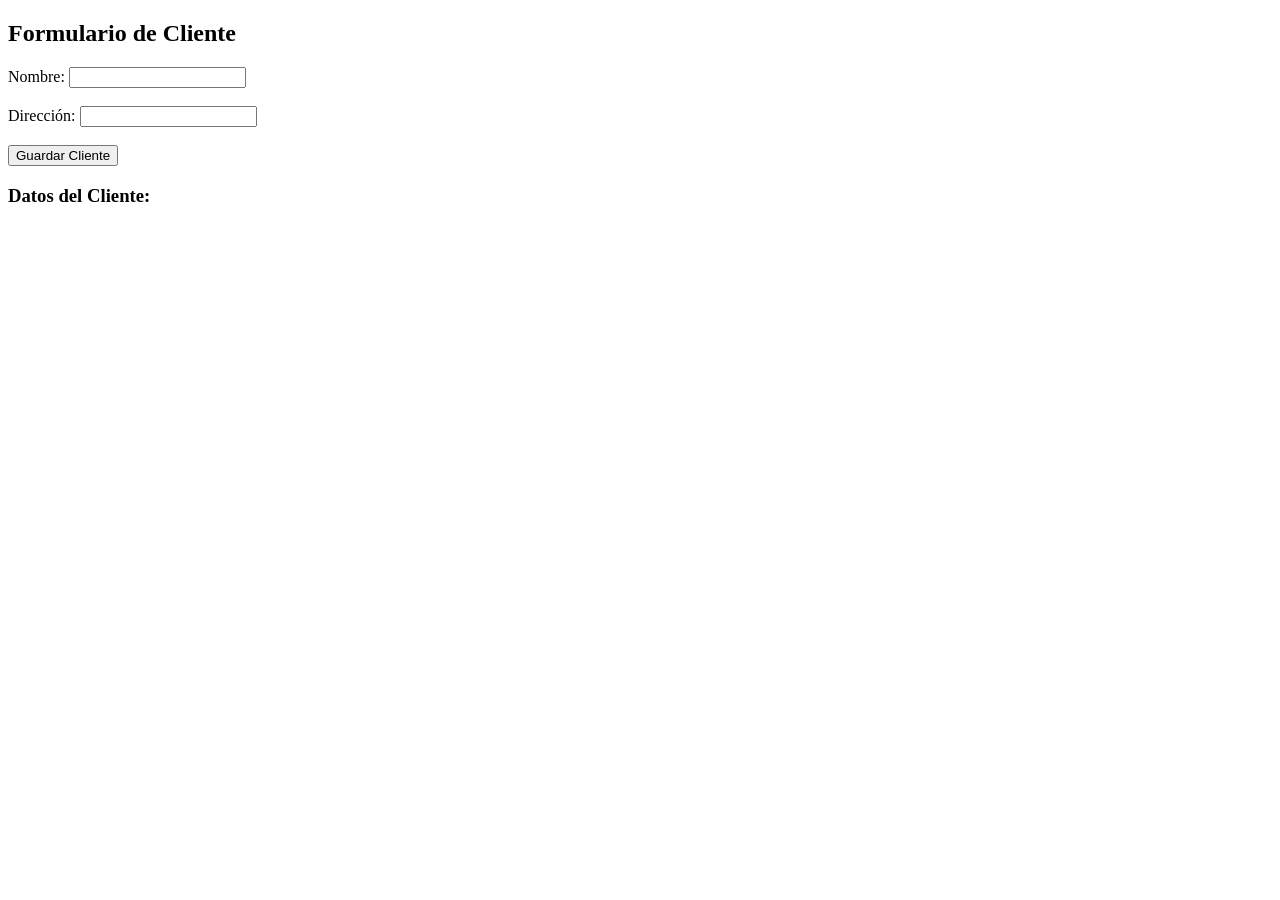
<file: Fundamentos de XML, JavaScript, JSON y SQL/ejercicios/ejercicio_17/index.html>
<!DOCTYPE html>
<html lang="es">
<head>
  <meta charset="UTF-8">
  <title>Ejercicio 17</title>
</head>
<body>
  <h2>Formulario de Cliente</h2>
  <form id="clienteForm">
    <label for="nombre">Nombre:</label>
    <input type="text" id="nombre" required><br><br>

    <label for="direccion">Dirección:</label>
    <input type="text" id="direccion" required><br><br>

    <button type="submit">Guardar Cliente</button>
  </form>

  <h3>Datos del Cliente:</h3>
  <div id="resultado"></div>

  
  <script src="./app.js"></script>
  
</body>
</html>
</file>
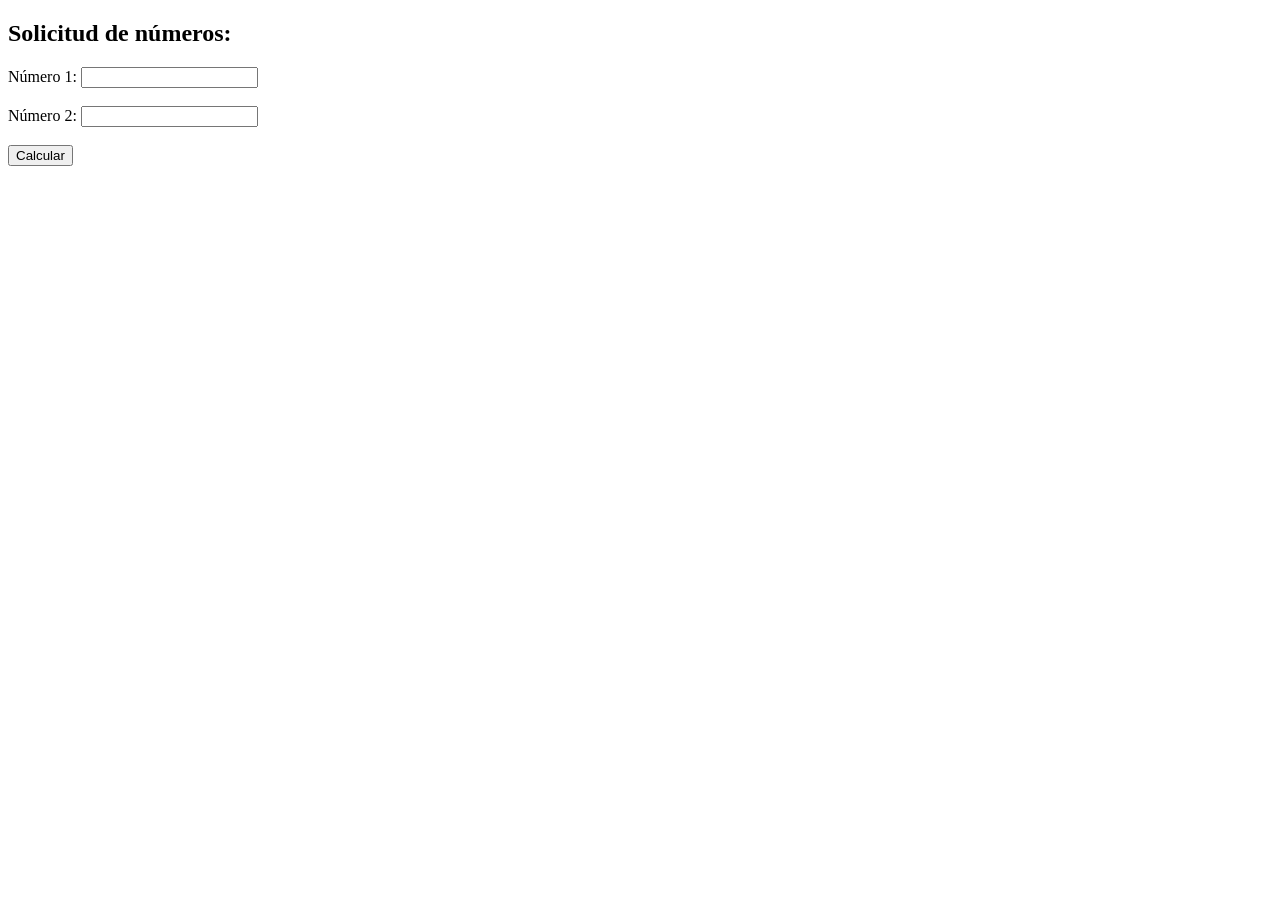
<file: Fundamentos de XML, JavaScript, JSON y SQL/ejercicios/ejercicio_18/index.html>
<!DOCTYPE html>
<html lang="es">
<head>
  <meta charset="UTF-8">
  <title>Ejercicio 18</title>
</head>
<body>
  <h2>Solicitud de números:</h2>
  <form id="numerosForm">
    <label for="numero1">Número 1:</label>
    <input type="number" id="num1" required><br><br>

    <label for="numero2">Número 2:</label>
    <input type="number" id="num2" required><br><br>

    <button type="submit">Calcular</button>
  </form>

  <!-- Contenedor para el resultado -->
  <div id="resultado"></div>
  
  <script src="./app.js"></script>
  
</body>
</html>
</file>
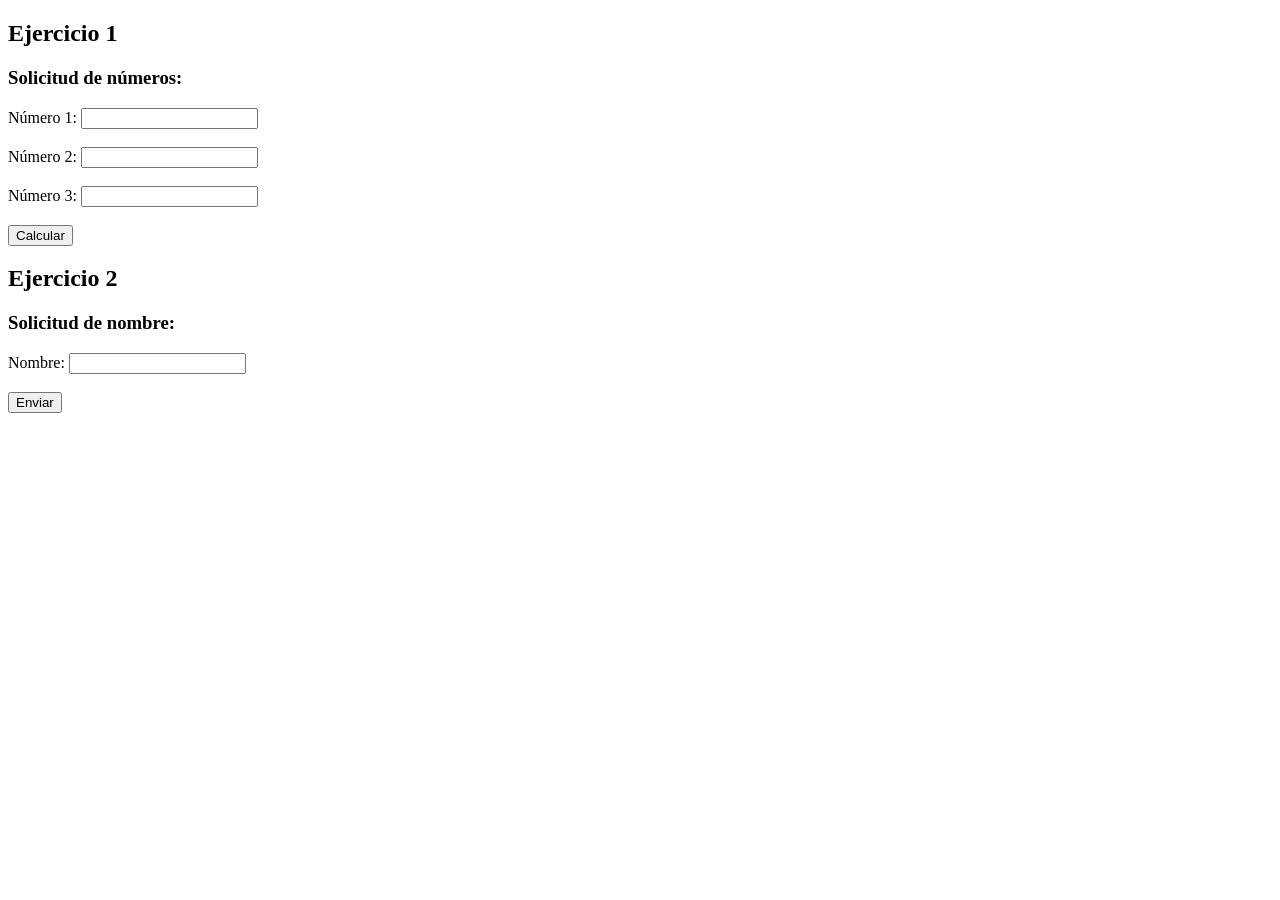
<file: Fundamentos de XML, JavaScript, JSON y SQL/ejercicios/ejercicio_19/index.html>
<!DOCTYPE html>
<html lang="es">
<head>
  <meta charset="UTF-8">
  <title>Ejercicio 19</title>
</head>
<body>
  <h2>Ejercicio 1</h2>
  <h3>Solicitud de números:</h3>
  <form id="numerosForm">
    <label for="numero1">Número 1:</label>
    <input type="number" id="num1" required><br><br>

    <label for="numero2">Número 2:</label>
    <input type="number" id="num2" required><br><br>

    <label for="numero3">Número 3:</label>
    <input type="number" id="num3" required><br><br>

    <button type="submit">Calcular</button>
  </form>

  <!-- Contenedor para el resultado -->
  <div id="resultado"></div>

  <h2>Ejercicio 2</h2>
  <h3>Solicitud de nombre:</h3>

  <form id="nameForm">
    <label for="nombre">Nombre:</label>
    <input type="text" id="name" required><br><br>
    <button type="submit">Enviar</button>
  </form>

  <!-- Contenedor para letra nombre -->
  <div id="resultadoNombre"></div>
  
  <script src="./app.js"></script>
  <script src="./app2.js"></script>  
</body>
</html>
</file>
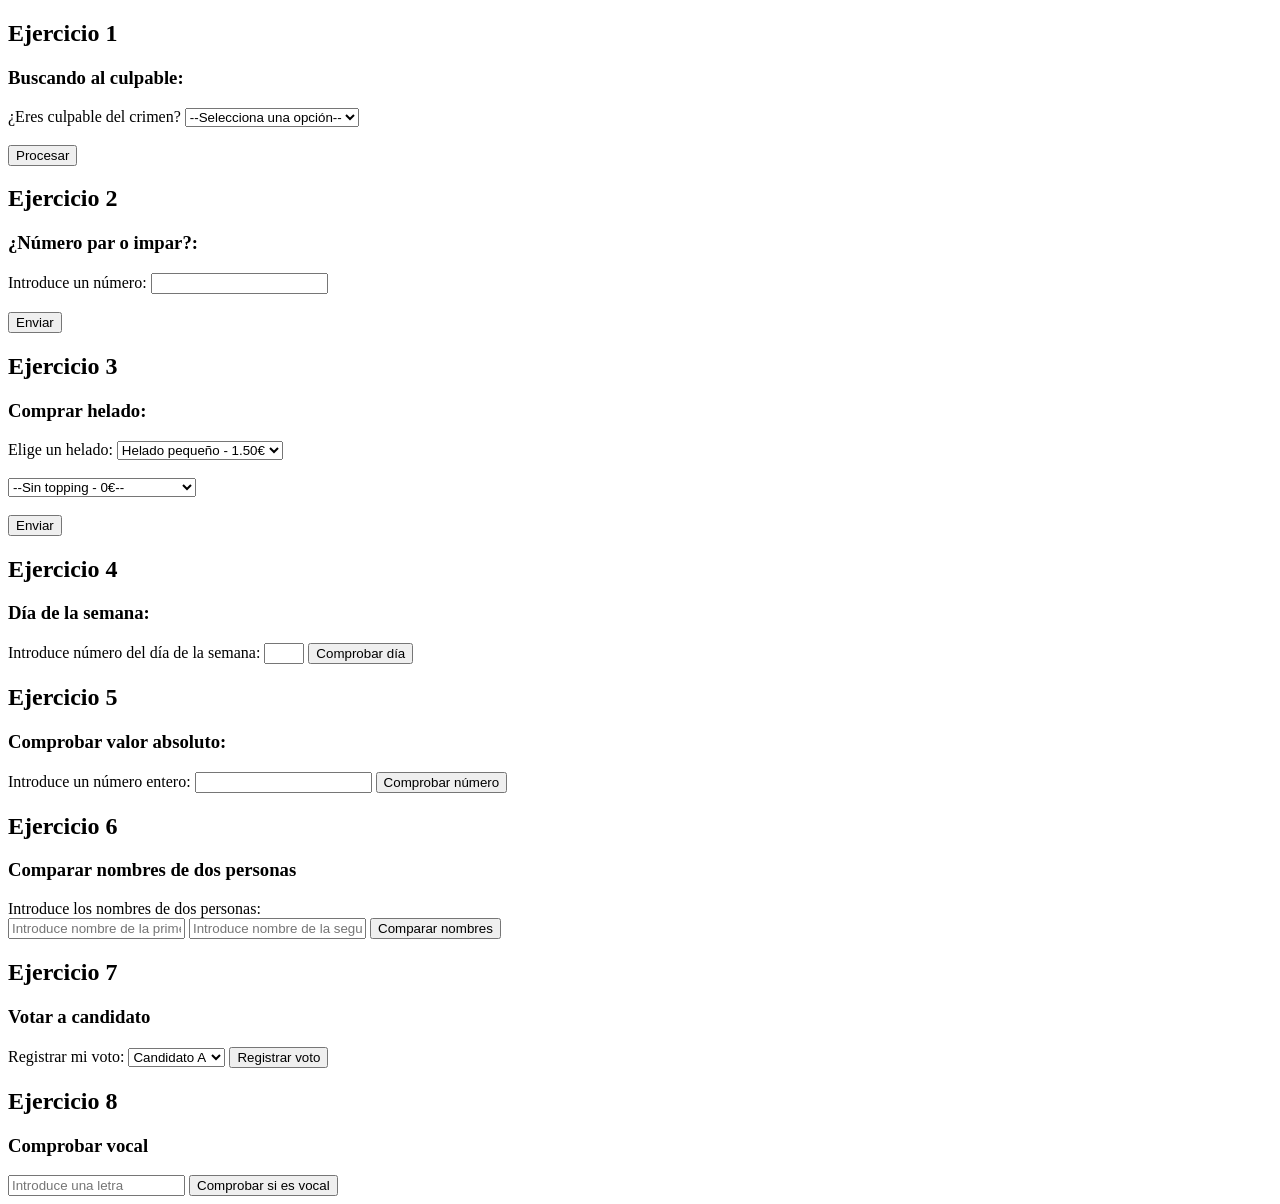
<file: Fundamentos de XML, JavaScript, JSON y SQL/ejercicios/ejercicio_20/index.html>
<!DOCTYPE html>
<html lang="es">
<head>
  <meta charset="UTF-8">
  <title>Ejercicio 20</title>
</head>
<body>
  <h2>Ejercicio 1</h2>
  <h3>Buscando al culpable:</h3>
  <form id="guiltyForm">
    <label for="culpable">¿Eres culpable del crimen?</label>

    <select id="guilty" required>
      <option value="">--Selecciona una opción--</option>
      <option value="si">Sí</option>
      <option value="no">No</option>
    </select><br><br>

    <button type="submit">Procesar</button>
  </form>

  <!-- Contenedor para el resultado -->
  <div id="resultado"></div>

  <!-- EJERCICIO 2 -->
  <h2>Ejercicio 2</h2>
  <h3>¿Número par o impar?:</h3>

  <form id="numForm">
    <label for="nombre">Introduce un número:</label>
    <input type="number" id="number" required><br><br>
    <button type="submit">Enviar</button>
  </form>

  <!-- Contenedor para resultado de número -->
  <div id="resultadoNúmero"></div>

  <!-- EJERCICIO 3 -->
  <h2>Ejercicio 3</h2>
  <h3>Comprar helado:</h3>

  <form id="icecreamForm">
    <label for="helado">Elige un helado:</label>
    <select name="helado" id="helado">
      <option value="1.5">Helado pequeño - 1.50€</option>
      <option value="1.7">Helado mediano - 1.70€</option>
      <option value="2.5">Helado grande - 2.50€</option>
      <option value="3.0">Helado XXL - 3.00€</option>
    </select><br><br>

    <select name="topping" id="topping">
      <option value="">--Sin topping - 0€--</option>
      <option value="oreo">Topping de oreo - 1€</option>
      <option value="kitkat">Topping de Kitkat - 1.50€</option>
      <option value="brownie">Topping de brownie - 0.75€</option>
      <option value="lacasitos">Topping de lacasitos - 0.95€</option>
    </select><br><br>

    <button type="submit">Enviar</button>
  </form>

  <!-- Contenedor para resultado del helado -->
  <div id="resultadoHelado"></div>

  <!-- EJERCICIO 4 -->
  <h2>Ejercicio 4</h2>
  <h3>Día de la semana:</h3>

  <form id="diaSemanaForm">
    <label for="">Introduce número del día de la semana:</label>
    <input type="number" id="diaNumero" min="1" max="7" required>
    <button id="checkDayButton">Comprobar día</button>
  </form>

  <!-- Contenedor para resultado del helado -->
  <div id="resultadoDiaSemana"></div>

   <!-- EJERCICIO 5 -->
  <h2>Ejercicio 5</h2>
  <h3>Comprobar valor absoluto:</h3>

  <form id="numEnteroForm">
    <label for="">Introduce un número entero:</label>
    <input type="number" id="numEntero" required>
    <button id="checkNumButton">Comprobar número</button>
  </form>

  <!-- Contenedor para resultado del helado -->
  <div id="resultadoNumEntero"></div>

  <!-- EJERCICIO 6 -->
  <h2>Ejercicio 6</h2>
  <h3>Comparar nombres de dos personas</h3>

  <form id="compareNamesForm">
    <label for="">Introduce los nombres de dos personas:</label><br>
    <input type="text" id="namePerson1" placeholder="Introduce nombre de la primera persona" required>
    <input type="text" id="namePerson2" placeholder="Introduce nombre de la segunda persona" required>

    <button id="comprobarButton">Comparar nombres</button>
  </form>

  <!-- Contenedor para resultado -->
  <div id="resultadoCoincidencia"></div>

  <!-- EJERCICIO 7 -->
  <h2>Ejercicio 7</h2>
  <h3>Votar a candidato</h3>

  <form id="miVotoForm">
    <label for="">Registrar mi voto:</label>
    <select name="votar" id="miVoto" required>
      <option value="A">Candidato A</option>
      <option value="B">Candidato B</option>
      <option value="C">Candidato C</option>
    </select>

    <button id="miVotoButton">Registrar voto</button>
  </form>

  <!-- Contenedor para resultado del voto -->
  <div id="resultadoMiVoto"></div>

  <!-- EJERCICIO 8 -->
  <h2>Ejercicio 8</h2>
  <h3>Comprobar vocal</h3>

  <form id="checkVowelForm">
    <input type="text" id="letra" placeholder="Introduce una letra" required>

    <button id="Button">Comprobar si es vocal</button>
  </form>

  <!-- Contenedor para resultado -->
  <div id="resultadoLetra"></div>
  
  <script src="./ejer01.js"></script>
  <script src="./ejer02.js"></script>
  <script src="./ejer03.js"></script>
  <script src="./ejer04.js"></script>
  <script src="./ejer05.js"></script>
  <script src="./ejer06.js"></script>
  <script src="./ejer07.js"></script>
  <script src="./ejer08.js"></script>
</body>
</html>
</file>
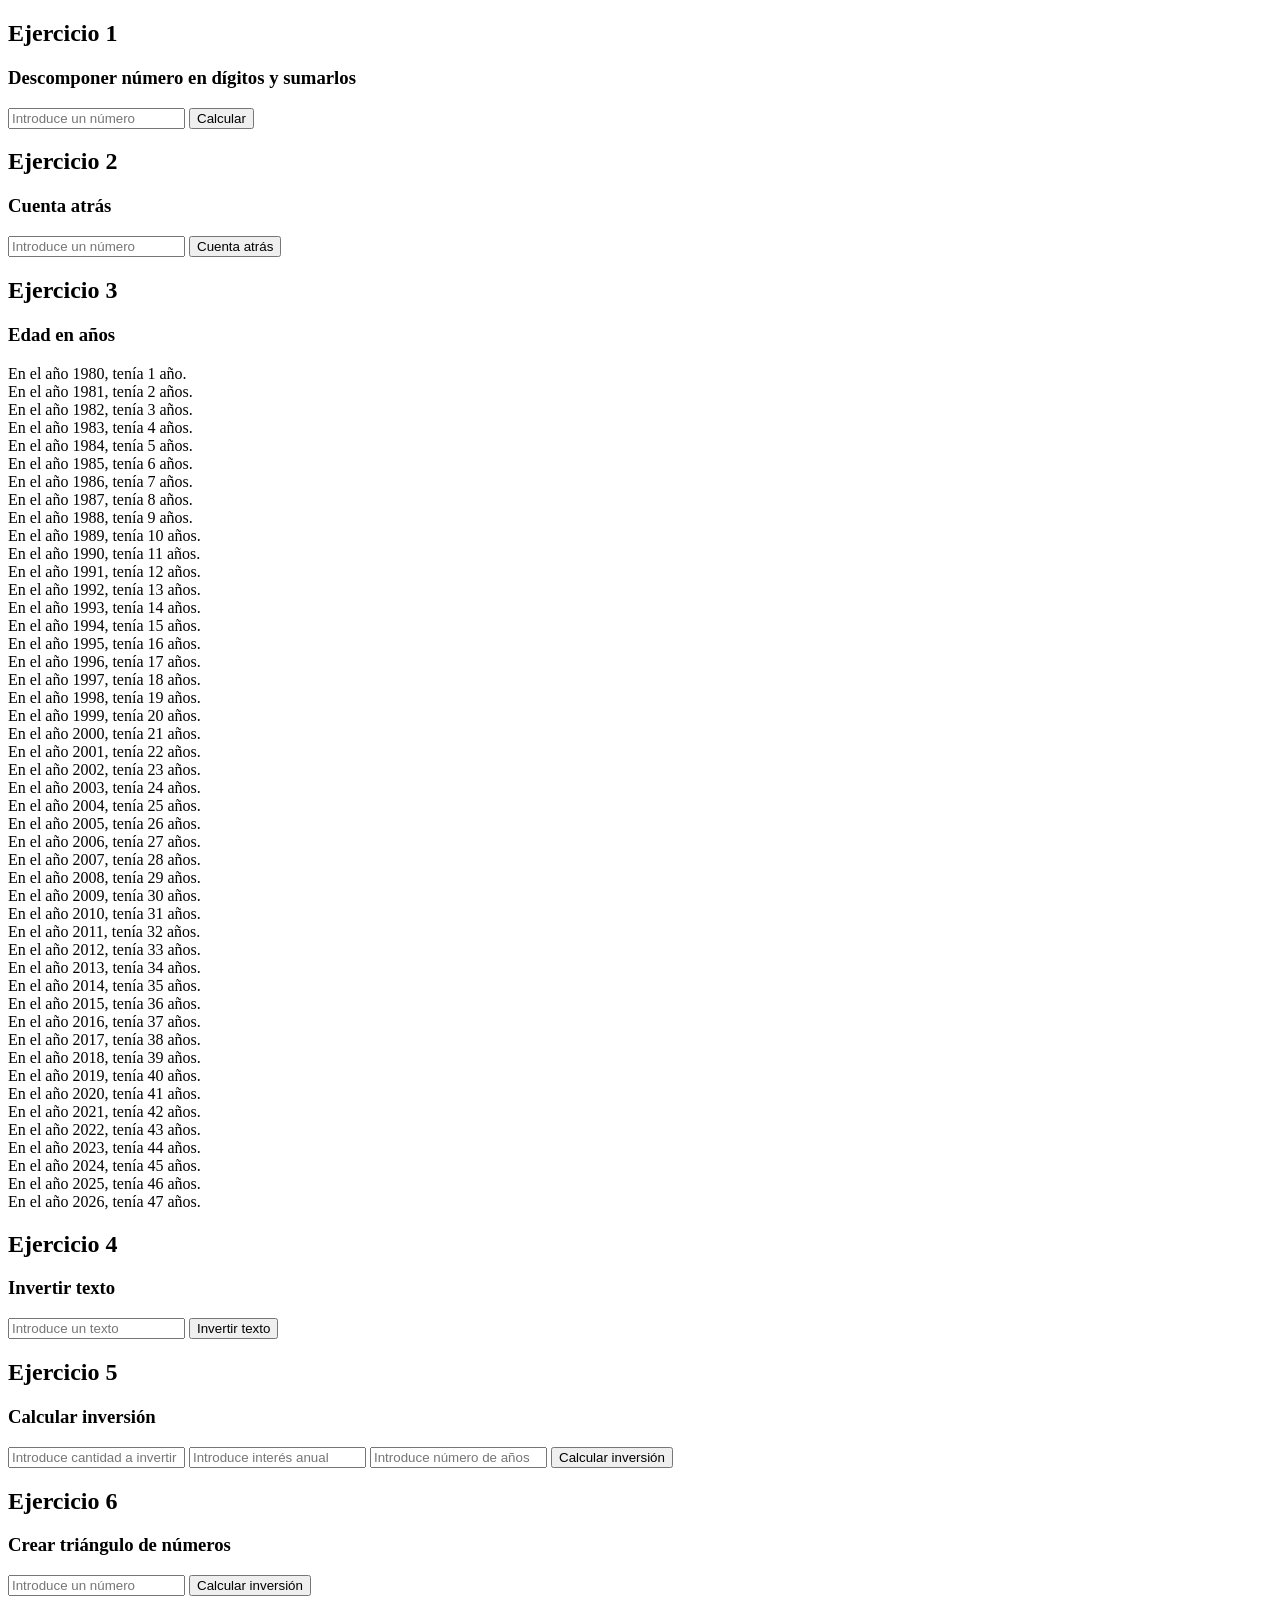
<file: Fundamentos de XML, JavaScript, JSON y SQL/ejercicios/ejercicio_21/index.html>
<!DOCTYPE html>
<html lang="es">
<head>
  <meta charset="UTF-8">
  <title>Ejercicio 21</title>
</head>
<body>
  <!-- EJERCICIO 1 -->
  <h2>Ejercicio 1</h2>
  <h3>Descomponer número en dígitos y sumarlos</h3>

  <form id="checkNumberForm">
    <input type="number" id="num" placeholder="Introduce un número" required>

    <button id="Button">Calcular</button>
  </form>

  <!-- Contenedor para resultado -->
  <div id="resultadoNumero"></div>
  
  <!-- EJERCICIO 2 -->
  <h2>Ejercicio 2</h2>
  <h3>Cuenta atrás</h3>

  <form id="countDownForm">
    <input type="number" id="numCountDown" placeholder="Introduce un número" required>

    <button id="Button">Cuenta atrás</button>
  </form>

  <!-- Contenedor para resultado -->
  <div id="resultadoCountDown"></div>

  <!-- EJERCICIO 3 -->
  <h2>Ejercicio 3</h2>
  <h3>Edad en años</h3>
  <!-- Contenedor para resultado -->
  <div id="resultadoAnyoEdad"></div>

  <!-- EJERCICIO 4 -->
  <h2>Ejercicio 4</h2>
  <h3>Invertir texto</h3>

  <form id="reversedTextForm">
    <input type="text" id="textToBeReversed" placeholder="Introduce un texto" required>

    <button id="Button">Invertir texto</button>
  </form>

  <!-- Contenedor para resultado -->
  <div id="resultadoReversedText"></div>

  <!-- EJERCICIO 5 -->
  <h2>Ejercicio 5</h2>
  <h3>Calcular inversión</h3>

  <form id="calcularInversiontForm">
    <input type="text" id="cantidadInversion" placeholder="Introduce cantidad a invertir" required>
    <input type="text" id="interesAnual" placeholder="Introduce interés anual" required>
    <input type="text" id="numAniosInversion" placeholder="Introduce número de años" required>

    <button id="Button">Calcular inversión</button>
  </form>

  <!-- Contenedor para resultado -->
  <div id="resultadoCalcularInversion"></div>

  <!-- EJERCICIO 6 -->
  <h2>Ejercicio 6</h2>
  <h3>Crear triángulo de números</h3>

  <form id="calcularInversiontForm">
    <input type="number" id="numCountDown" placeholder="Introduce un número" required>
    <button id="Button">Calcular inversión</button>
  </form>

  <!-- Contenedor para resultado -->
  <div id="resultadoCalcularInversion"></div>


  <script src="./ejer01.js"></script>
  <script src="./ejer02.js"></script>
  <script src="./ejer03.js"></script>
  <script src="./ejer04.js"></script>
  <script src="./ejer05.js"></script>
  <script src="./ejer06.js"></script>
</body>
</html>
</file>
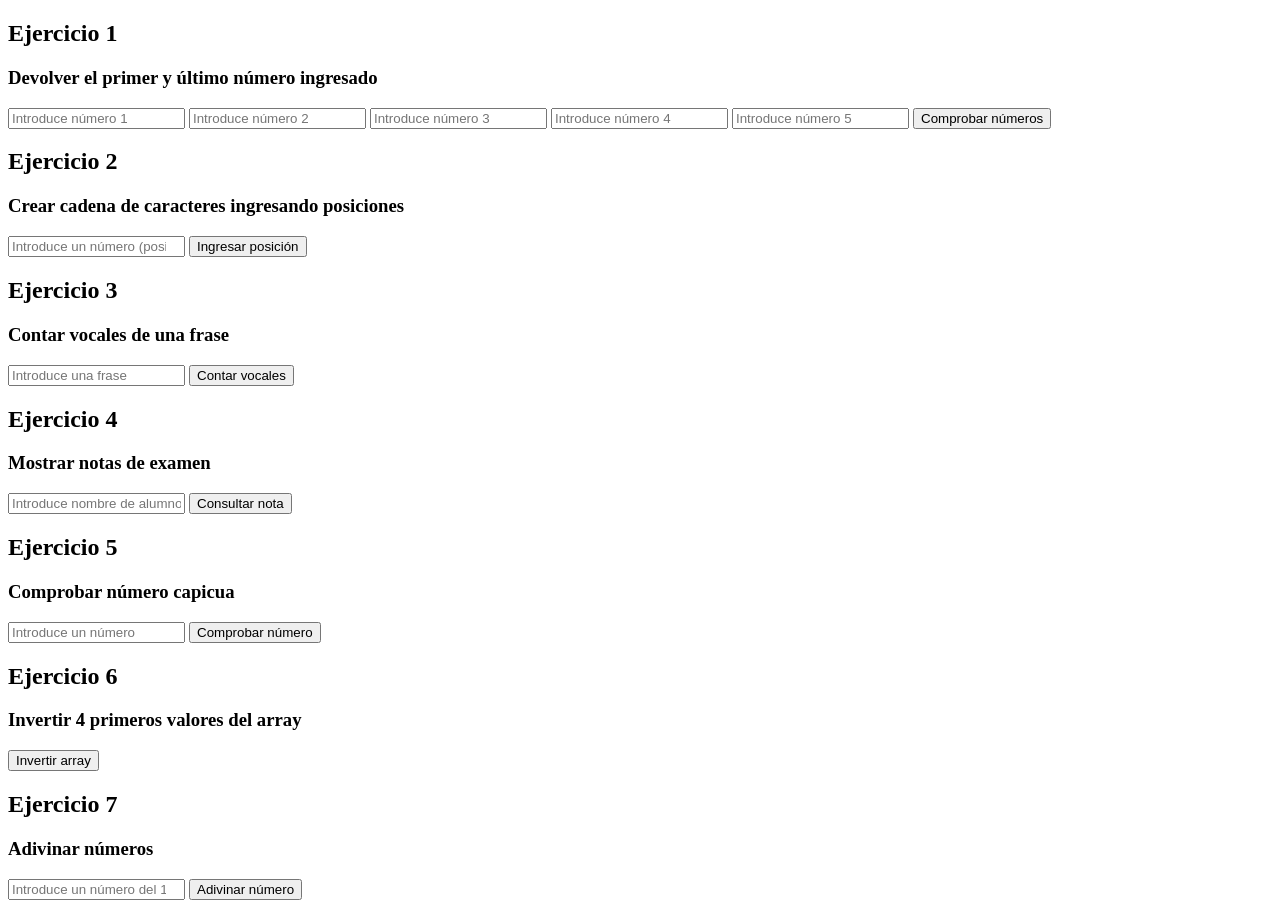
<file: Fundamentos de XML, JavaScript, JSON y SQL/ejercicios/ejercicio_22/index.html>
<!DOCTYPE html>
<html lang="es">

<head>
  <meta charset="UTF-8">
  <title>Ejercicio 22</title>
</head>

<body>
  <!-- EJERCICIO 1 -->
  <h2>Ejercicio 1</h2>
  <h3>Devolver el primer y último número ingresado</h3>

  <form id="checkNumbersForm">
    <input type="number" id="num1" placeholder="Introduce número 1" required>
    <input type="number" id="num2" placeholder="Introduce número 2" required>
    <input type="number" id="num3" placeholder="Introduce número 3" required>
    <input type="number" id="num4" placeholder="Introduce número 4" required>
    <input type="number" id="num5" placeholder="Introduce número 5" required>

    <button id="checkNumbersBtn">Comprobar números</button>
  </form>

  <!-- Contenedor para resultado -->
  <div id="resultadoNumeros"></div>

  <!-- EJERCICIO 2 -->
  <h2>Ejercicio 2</h2>
  <h3>Crear cadena de caracteres ingresando posiciones</h3>

  <form id="numIndexForm">
    <input type="number" id="numIndex" placeholder="Introduce un número (posición)" required>

    <button id="addNumIndexBtn">Ingresar posición</button>
  </form>

  <!-- Contenedor para resultado -->
  <div id="resultadoCadena"></div>

  <!-- EJERCICIO 3 -->
  <h2>Ejercicio 3</h2>
  <h3>Contar vocales de una frase</h3>

  <form id="analyzePhraseForm">
    <input type="text" id="phraseInput" placeholder="Introduce una frase" required>
    <button id="analyzePhraseBtn">Contar vocales</button>
  </form>

  <!-- Contenedor para resultado -->
  <div id="vowelCountResult"></div>

  <!-- EJERCICIO 4 -->
  <h2>Ejercicio 4</h2>
  <h3>Mostrar notas de examen</h3>

  <form id="examNotesForm">
    <input type="text" id="studentNameInput" placeholder="Introduce nombre de alumno" required>

    <button id="queryNoteBtn">Consultar nota</button>
  </form>

  <!-- Contenedor para resultado -->
  <div id="examNoteResult"></div>

  <!-- EJERCICIO 5 -->
  <h2>Ejercicio 5</h2>
  <h3>Comprobar número capicua</h3>

  <form id="numCapicuaForm">
    <input type="number" id="numCapicuaInput" placeholder="Introduce un número" required>
    <button id="numCapicuaBtn">Comprobar número</button>
  </form>

  <!-- Contenedor para resultado -->
  <div id="numCapicuaResult"></div>

  <!-- EJERCICIO 6 -->
  <h2>Ejercicio 6</h2>
  <h3>Invertir 4 primeros valores del array</h3>

  <button id="invertArrayBtn">Invertir array</button>

  <!-- Contenedor para resultado -->
  <div id="invertArrayResult"></div>

  <!-- EJERCICIO 7 -->
  <h2>Ejercicio 7</h2>
  <h3>Adivinar números</h3>

  <form id="guessNumberForm">
    <input type="number" id="guessNumberInput" placeholder="Introduce un número del 1 al 20" required>
    <button id="guessNumberBtn">Adivinar número</button>
  </form>

  <!-- Contenedor para resultado -->
  <div id="memoryGameResult"></div>


  <script src="./ejer01.js"></script>
  <script src="./ejer02.js"></script>
  <script src="./ejer03.js"></script>
  <script src="./ejer04.js"></script>
  <script src="./ejer05.js"></script>
  <script src="./ejer06.js"></script>
  <script src="./ejer07.js"></script>
</body>

</html>
</file>
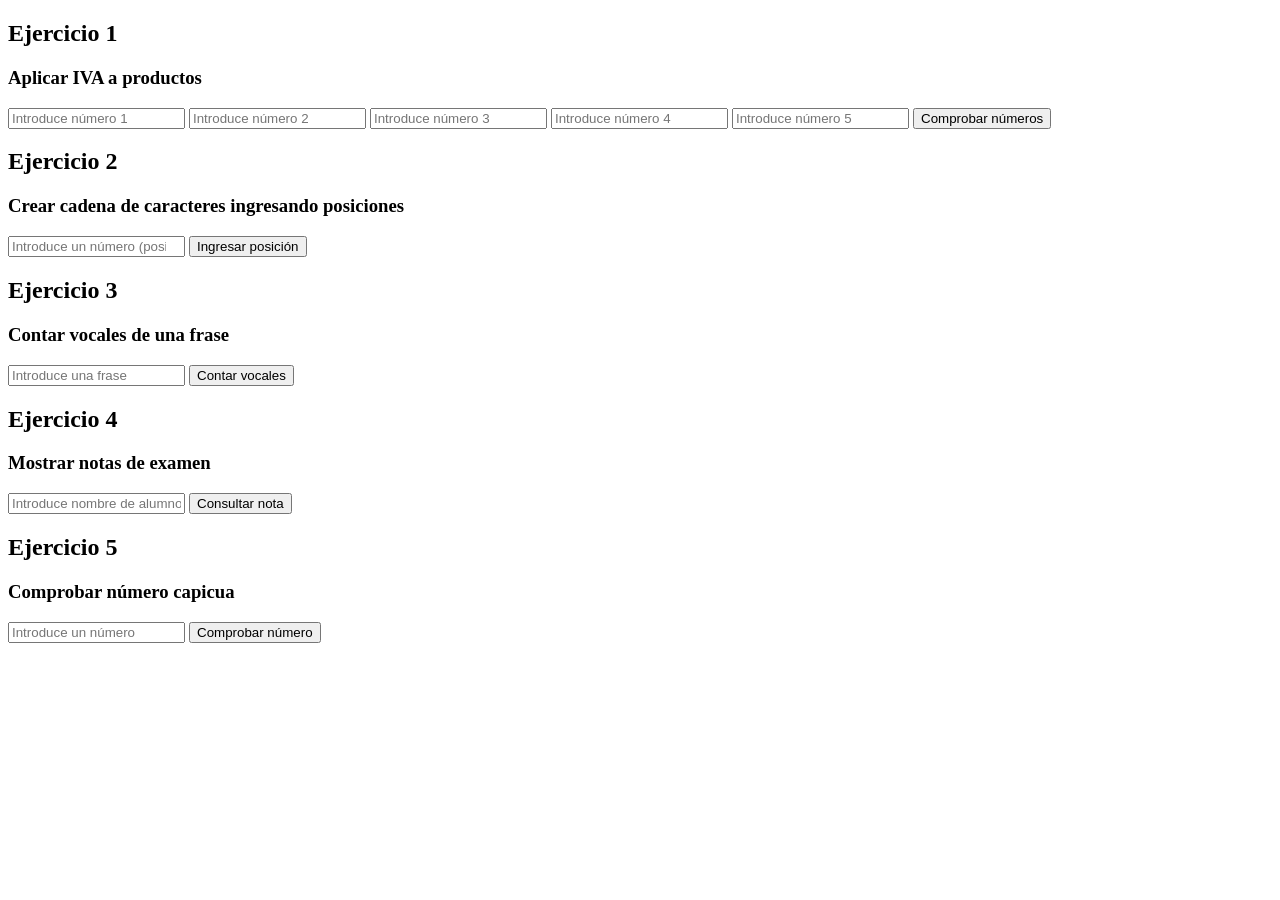
<file: Fundamentos de XML, JavaScript, JSON y SQL/ejercicios/ejercicio_23/index.html>
<!DOCTYPE html>
<html lang="es">

<head>
  <meta charset="UTF-8">
  <title>Ejercicio 22</title>
</head>

<body>
  <!-- EJERCICIO 1 -->
  <h2>Ejercicio 1</h2>
  <h3>Aplicar IVA a productos</h3>

  <form id="checkNumbersForm">
    <input type="number" id="num1" placeholder="Introduce número 1" required>
    <input type="number" id="num2" placeholder="Introduce número 2" required>
    <input type="number" id="num3" placeholder="Introduce número 3" required>
    <input type="number" id="num4" placeholder="Introduce número 4" required>
    <input type="number" id="num5" placeholder="Introduce número 5" required>

    <button id="checkNumbersBtn">Comprobar números</button>
  </form>

  <!-- Contenedor para resultado -->
  <div id="resultadoNumeros"></div>

  <!-- EJERCICIO 2 -->
  <h2>Ejercicio 2</h2>
  <h3>Crear cadena de caracteres ingresando posiciones</h3>

  <form id="numIndexForm">
    <input type="number" id="numIndex" placeholder="Introduce un número (posición)" required>

    <button id="addNumIndexBtn">Ingresar posición</button>
  </form>

  <!-- Contenedor para resultado -->
  <div id="resultadoCadena"></div>

  <!-- EJERCICIO 3 -->
  <h2>Ejercicio 3</h2>
  <h3>Contar vocales de una frase</h3>

  <form id="analyzePhraseForm">
    <input type="text" id="phraseInput" placeholder="Introduce una frase" required>
    <button id="analyzePhraseBtn">Contar vocales</button>
  </form>

  <!-- Contenedor para resultado -->
  <div id="vowelCountResult"></div>

  <!-- EJERCICIO 4 -->
  <h2>Ejercicio 4</h2>
  <h3>Mostrar notas de examen</h3>

  <form id="examNotesForm">
    <input type="text" id="studentNameInput" placeholder="Introduce nombre de alumno" required>

    <button id="queryNoteBtn">Consultar nota</button>
  </form>

  <!-- Contenedor para resultado -->
  <div id="examNoteResult"></div>

  <!-- EJERCICIO 5 -->
  <h2>Ejercicio 5</h2>
  <h3>Comprobar número capicua</h3>

  <form id="numCapicuaForm">
    <input type="number" id="numCapicuaInput" placeholder="Introduce un número" required>
    <button id="numCapicuaBtn">Comprobar número</button>
  </form>

  <!-- Contenedor para resultado -->
  <div id="numCapicuaResult"></div>

  <script src="./ejer01.js"></script>
  <script src="./ejer02.js"></script>
  <script src="./ejer03.js"></script>
  <script src="./ejer04.js"></script>
  <script src="./ejer05.js"></script>
</body>

</html>
</file>
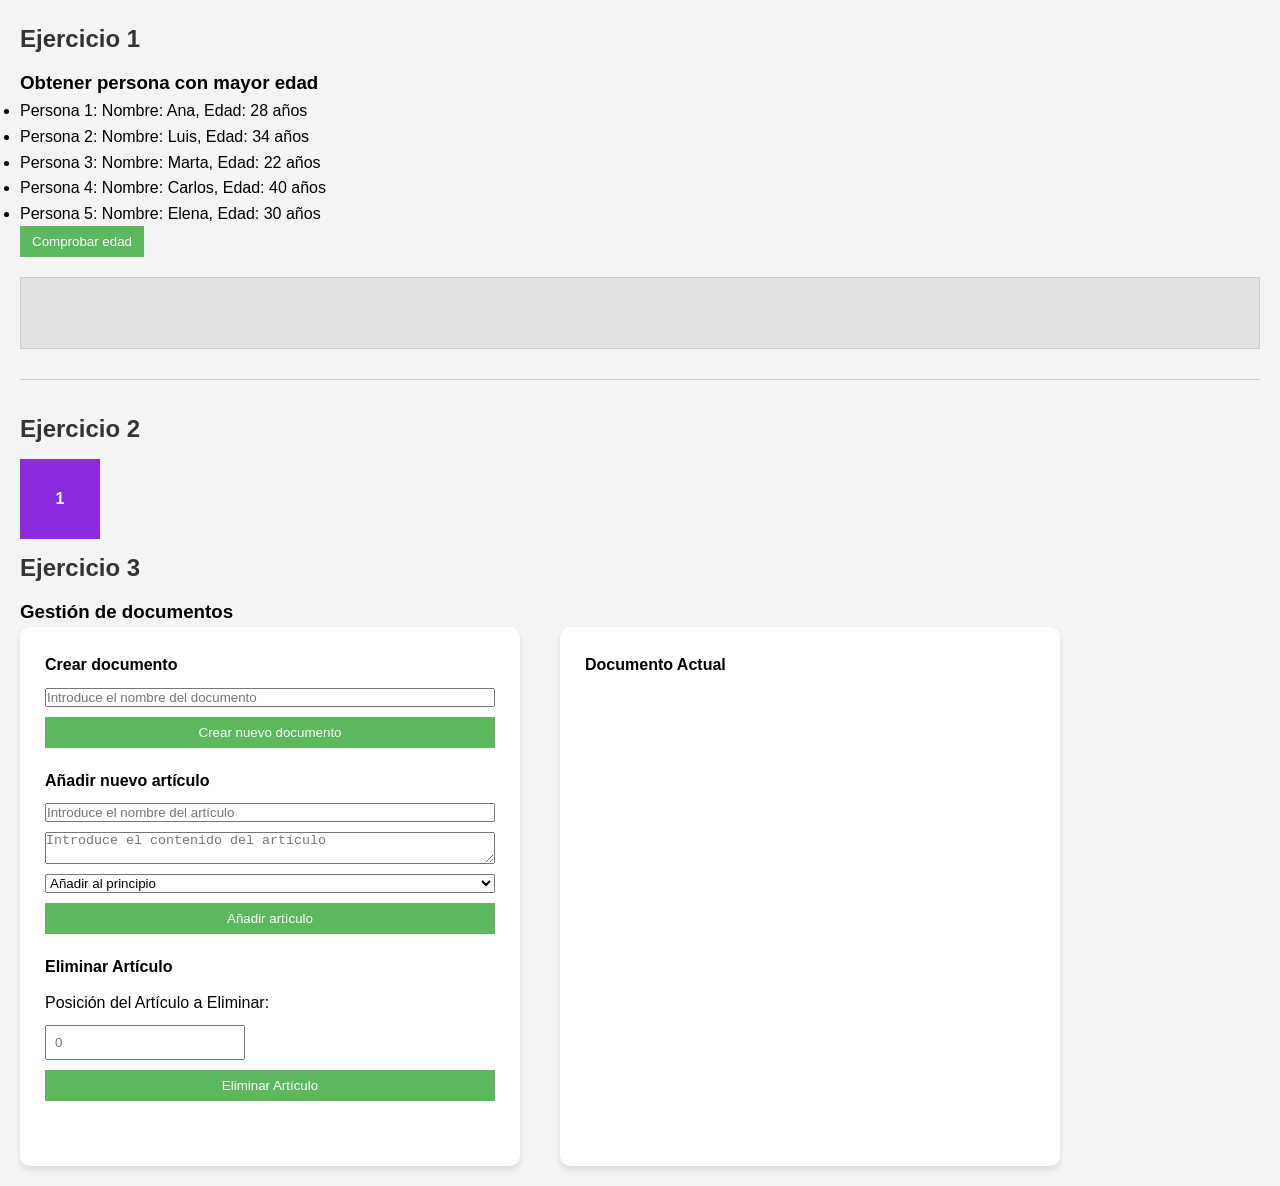
<file: Fundamentos de XML, JavaScript, JSON y SQL/ejercicios/ejercicios_de_evaluacion/index.html>
<!DOCTYPE html>
<html lang="es">

<head>
  <meta charset="UTF-8">
  <title>Ejercicios de evaluación</title>
  <meta name="viewport" content="width=device-width, initial-scale=1.0">
  <link rel="stylesheet" href="styles.css">
</head>

<body>
  <!-- EJERCICIO 1 -->
  <h2>Ejercicio 1</h2>
  <h3>Obtener persona con mayor edad</h3>
  <ul id="listaPersonas">
    <li>
      Persona 1: Nombre: Ana, Edad: 28 años
    </li>
    <li>
      Persona 2: Nombre: Luis, Edad: 34 años
    </li>
    <li>
      Persona 3: Nombre: Marta, Edad: 22 años
    </li>
    <li>
      Persona 4: Nombre: Carlos, Edad: 40 años
    </li>
    <li>
      Persona 5: Nombre: Elena, Edad: 30 años
    </li>
  </ul>

  <form id="checkOlderPersonForm">
    <button id="Button">Comprobar edad</button>
  </form>

  <!-- Contenedor para resultado -->
  <div id="checkOlderPersonResult"></div>

  <hr>

  <!-- EJERCICIO 2 -->
  <h2>Ejercicio 2</h2>
  <h3></h3>

  <div id="incrementar">
    1
  </div>

  <!-- EJERCICIO 3 -->
  <h2>Ejercicio 3</h2>
  <h3>Gestión de documentos</h3>

  <div class="container">
    <div class="form-section">
      <!-- Formulario para crear documento -->
      <div class="form-group">
        <h4>Crear documento</h4>
        <input type="text" id="nombreDocumento" placeholder="Introduce el nombre del documento" required>
        <button id="AddNewDocumentBtn">Crear nuevo documento</button>
      </div>

      <!-- Formulario para añadir artículo -->
      <div class="form-group">
        <h4>Añadir nuevo artículo</h4>
        <input type="text" id="nameArticle" placeholder="Introduce el nombre del artículo" required>
        <textarea id="textContentArticle" placeholder="Introduce el contenido del artículo" required></textarea>
        <select id="posicionArticulo">
          <option value="addToBeginning">Añadir al principio</option>
          <option value="addToTheEnd">Añadir al final</option>
        </select>
        <button id="AddNewArticleBtn">Añadir artículo</button>
      </div>

      <!-- Formulario para eliminar artículos -->
      <div class="form-group">
        <h4>Eliminar Artículo</h4>
        <label for="articlePosition">Posición del Artículo a Eliminar:</label>
        <input type="number" id="articlePosition" placeholder="0" min="0">
        <button id="deleteArticleBtn" class="danger-btn">Eliminar Artículo</button>

        <!-- Mensajes de error/éxito -->
            <div id="errorMessage" class="error-message"></div>
            <div id="successMessage" class="success-message"></div>
      </div>       
    </div>

    <!-- Sección de visualización del documento -->
        <div class="document-section">
          <h4>Documento Actual</h4>
          <div id="documentDisplay" class="document-display">
            <!-- Aquí se mostrará el contenido del documento -->
          </div>          
        </div> 
  </div>

  <!-- <form id="CreateDocumentForm">
    <input type="text" id="nombreDocumento" placeholder="Introduce el nombre del documento" required>
    <button id="Button">Crear documento</button>
  </form>

  <form id="addNewArticleForm">
    <input type="text" id="textoArticulo" placeholder="Introduce el texto del artículo" required>
    <select name="" id="">
      <option value="addToBeginning"></option>
      <option value="addToTheEnd"></option>
    </select>
    <button id="Button">Añadir artículo</button>
  </form> -->

  <script src="./ejer01.js"></script>
  <script src="./ejer02.js"></script>
  <script src="./ejer03.js"></script>
</body>

</html>
</file>
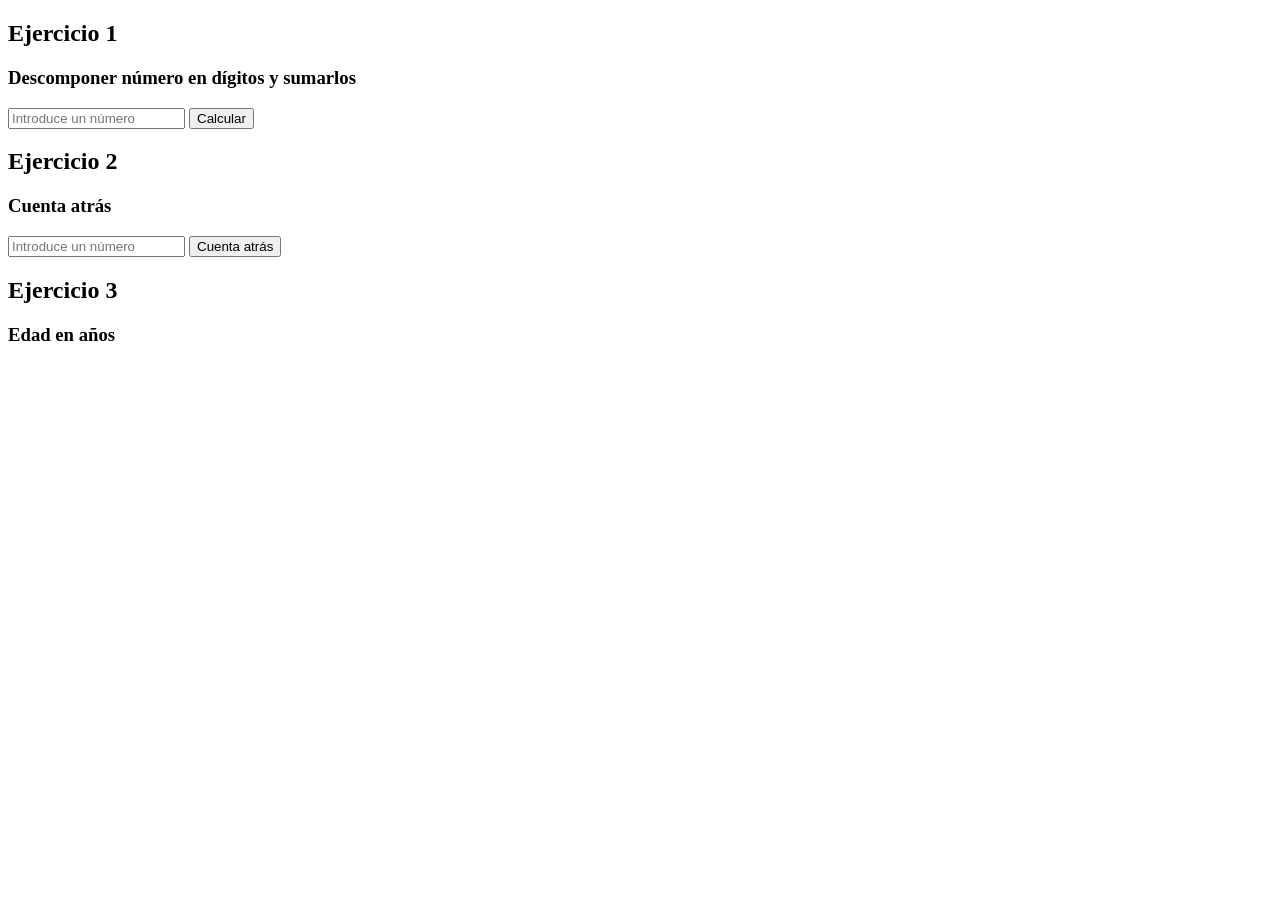
<file: Fundamentos de XML, JavaScript, JSON y SQL/ejercicios/testing/index.html>
<!DOCTYPE html>
<html lang="es">
<head>
  <meta charset="UTF-8">
  <title>Testing</title>
</head>
<body>
  <!-- EJERCICIO 1 -->
  <h2>Ejercicio 1</h2>
  <h3>Descomponer número en dígitos y sumarlos</h3>

  <form id="checkNumberForm">
    <input type="number" id="num" placeholder="Introduce un número" required>

    <button id="Button">Calcular</button>
  </form>

  <!-- Contenedor para resultado -->
  <div id="resultadoNumero"></div>
  
  <!-- EJERCICIO 2 -->
  <h2>Ejercicio 2</h2>
  <h3>Cuenta atrás</h3>

  <form id="countDownForm">
    <input type="number" id="numCountDown" placeholder="Introduce un número" required>

    <button id="Button">Cuenta atrás</button>
  </form>

  <!-- Contenedor para resultado -->
  <div id="resultadoCountDown"></div>

  <!-- EJERCICIO 3 -->
  <h2>Ejercicio 3</h2>
  <h3>Edad en años</h3>
  <!-- Contenedor para resultado -->
  <div id="resultadoAnyoEdad"></div>


  <script src="./ejer01.js"></script>
  <!-- <script src="./ejer02.js"></script>
  <script src="./ejer03.js"></script>  -->
</body>
</html>
</file>
<file: Fundamentos de XML, JavaScript, JSON y SQL/ejercicios/ejercicios_de_evaluacion/styles.css>
* {
    box-sizing: border-box;
    margin: 0;
    padding: 0;

}

body {
    font-family: Arial, sans-serif;
    line-height: 1.6;
    padding: 20px;
    background-color: #f4f4f4;
}

h2 {
    color: #333;
    margin-bottom: 10px;
}

hr {
    margin: 30px 0;
    border: 0;
    border-top: 1px solid #ccc;
}

form {
    margin-bottom: 20px;
}

input[type="number"] {
    padding: 8px;
    width: 200px;
    margin-right: 10px;
}

button {
    padding: 8px 12px;
    background-color: #5cb85c;
    color: white;
    border: none;
    cursor: pointer;
}

button:hover {
    background-color: #4cae4c;
}

#checkOlderPersonResult,
#resultadoCountDown,
#resultadoAnyoEdad {
    margin-top: 15px;
    padding: 10px;
    height: 8vh;
    background-color: #e2e2e2;
    border: 1px solid #ccc;
    display: flex;
    align-items: center;
}

#incrementar {
    cursor: pointer;
    user-select: none;
    width: 80px;
    height: 80px;
    background-color: blueviolet;
    text-align: center;
    line-height: 80px;
    color: white;
    font-weight: bold;
    margin-bottom: 10px;
}

#incrementar:hover {
    background-color: #532488;
}

#incrementar:active {
    background-color: #623199;
}

.container {
    display: flex;
    gap: 40px;
    flex-wrap: wrap;
}

.form-section,
.document-section {
    background-color: white;
    border-radius: 10px;
    padding: 25px;
    box-shadow: 0 4px 6px rgba(0, 0, 0, 0.1);
    width: 500px;
}

.form-group {
    margin-bottom: 20px;
    display: flex;
    flex-direction: column;
    gap: 10px;
}
</file>
